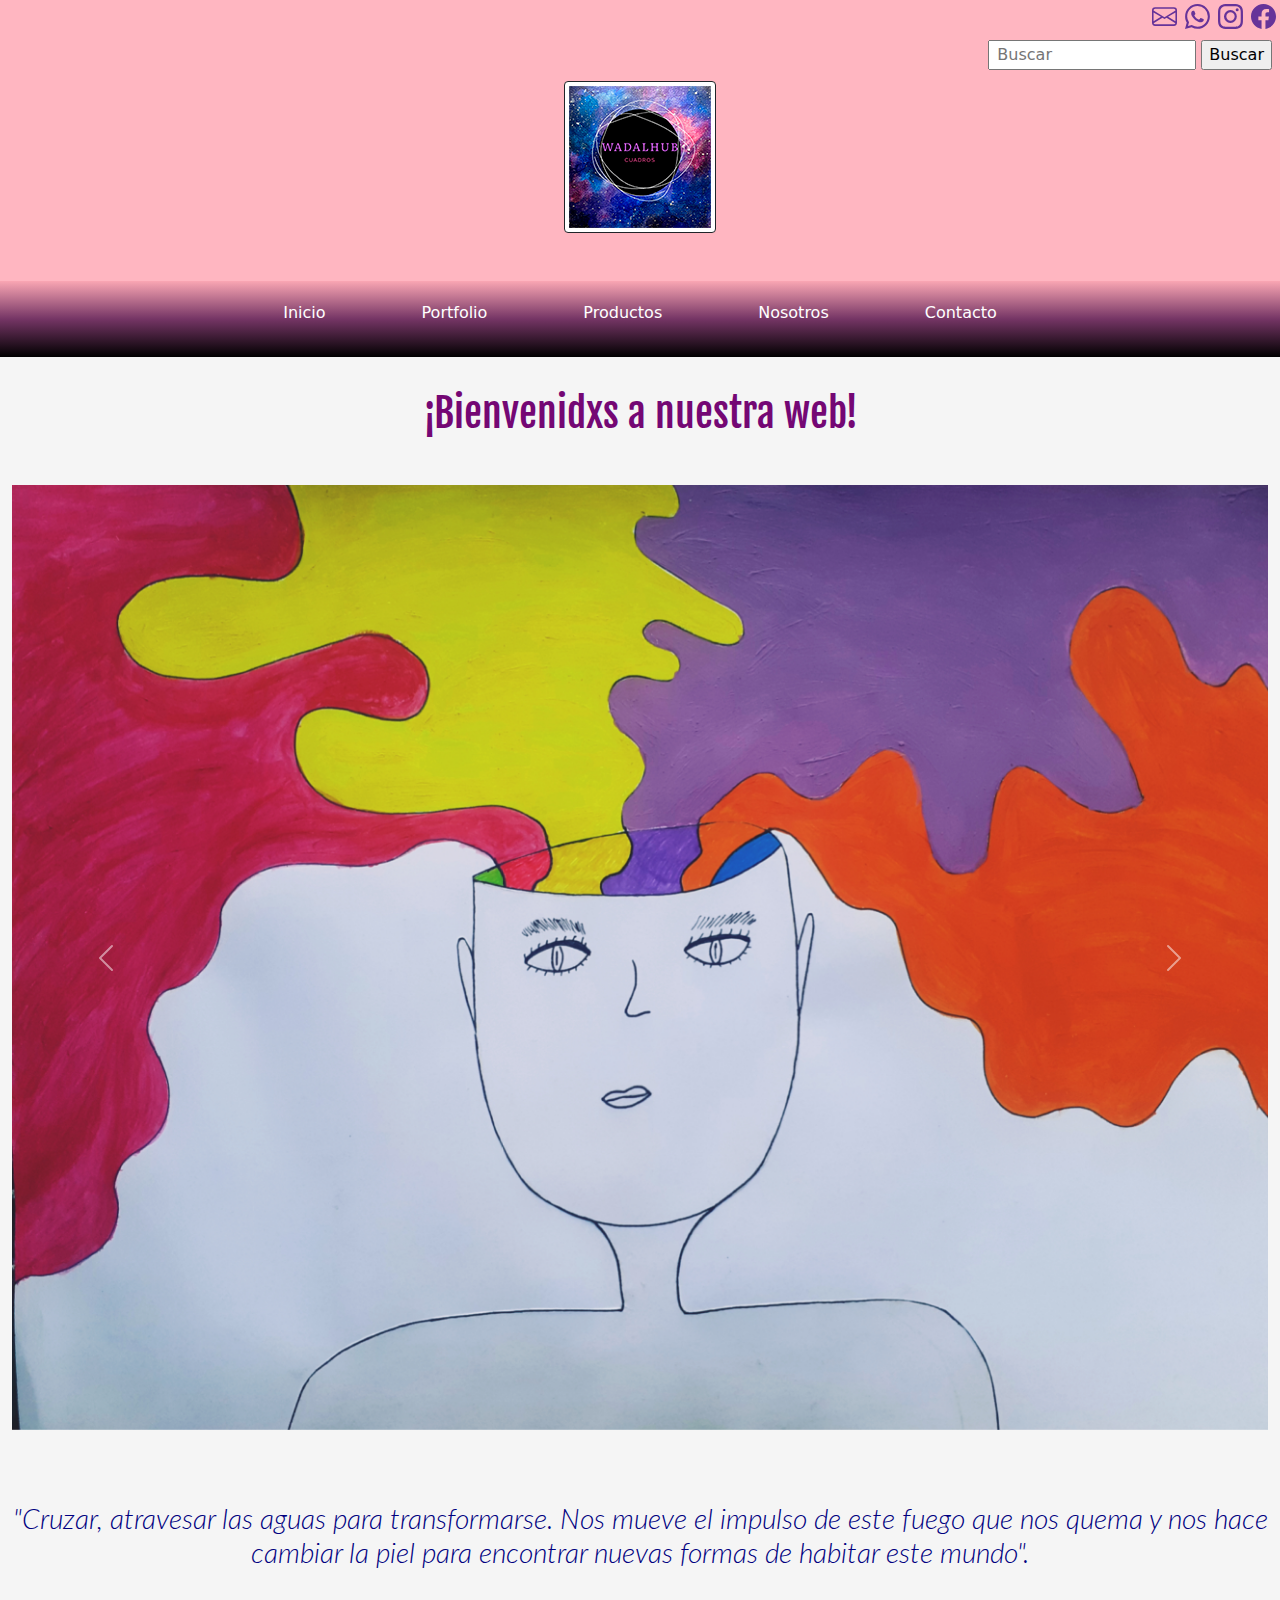
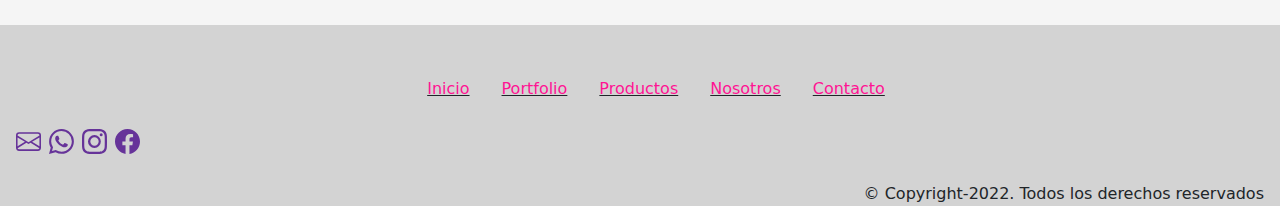
<file: index.html>
<!DOCTYPE html>
<html lang="es">
<head>
    <meta charset="UTF-8">
    <meta http-equiv="X-UA-Compatible" content="IE=edge">
    <meta name="viewport" content="width=device-width, initial-scale=1.0">
    <!-- SEO -->
    <!-- Keywords -->
    <meta name="Keywords" content="Mundo creativo, imágenes, arte argentino"/>
    <title>Wadalhub</title>
    <!-- Description -->
    <meta name="description" content="Arte hecho para inspirar el lado creativo que todos tenemos dentro."/>
    <!-- Bootstrap local -->
    <link rel="stylesheet" href="assets/css/bootstrap.css">
    <!-- Estilos propios -->
    <link rel="stylesheet" href="assets/css/estilos-propios.css">
    <!-- Animate CSS -->
    <link rel="stylesheet"href="https://cdnjs.cloudflare.com/ajax/libs/animate.css/4.1.1/animate.min.css"/>
    <!-- Favicon -->
    <link rel="shortcut icon" href="assets/img/favicon.ico">
            <!-- Google fonts -->
            <link rel="preconnect" href="https://fonts.googleapis.com">
            <link rel="preconnect" href="https://fonts.gstatic.com" crossorigin>
            <link href="https://fonts.googleapis.com/css2?family=Fjalla+One&display=swap" rel="stylesheet">
            <link rel="preconnect" href="https://fonts.googleapis.com">
            <link rel="preconnect" href="https://fonts.gstatic.com" crossorigin>
            <link href="https://fonts.googleapis.com/css2?family=Lato:wght@100;300;400&display=swap" rel="stylesheet">
</head>
<body>
    <header class="header">
        <!-- Redes sociales -->
        <div class="d-flex justify-content-end">
          <a href="mailto:guadalupe.suarez@hotmail.com.ar" target="_blank">
            <svg xmlns="http://www.w3.org/2000/svg" width="25" height="25" fill="currentColor" class="bi bi-envelope m-1 mail" viewBox="0 0 16 16">
              <path d="M0 4a2 2 0 0 1 2-2h12a2 2 0 0 1 2 2v8a2 2 0 0 1-2 2H2a2 2 0 0 1-2-2V4Zm2-1a1 1 0 0 0-1 1v.217l7 4.2 7-4.2V4a1 1 0 0 0-1-1H2Zm13 2.383-4.708 2.825L15 11.105V5.383Zm-.034 6.876-5.64-3.471L8 9.583l-1.326-.795-5.64 3.47A1 1 0 0 0 2 13h12a1 1 0 0 0 .966-.741ZM1 11.105l4.708-2.897L1 5.383v5.722Z"/>
            </svg>
          </a>
          <a href="https://wa.me/5491159646270" target="_blank">
            <svg xmlns="http://www.w3.org/2000/svg" width="25" height="25" fill="currentColor" class="bi bi-whatsapp m-1 whatsapp" viewBox="0 0 16 16">
              <path d="M13.601 2.326A7.854 7.854 0 0 0 7.994 0C3.627 0 .068 3.558.064 7.926c0 1.399.366 2.76 1.057 3.965L0 16l4.204-1.102a7.933 7.933 0 0 0 3.79.965h.004c4.368 0 7.926-3.558 7.93-7.93A7.898 7.898 0 0 0 13.6 2.326zM7.994 14.521a6.573 6.573 0 0 1-3.356-.92l-.24-.144-2.494.654.666-2.433-.156-.251a6.56 6.56 0 0 1-1.007-3.505c0-3.626 2.957-6.584 6.591-6.584a6.56 6.56 0 0 1 4.66 1.931 6.557 6.557 0 0 1 1.928 4.66c-.004 3.639-2.961 6.592-6.592 6.592zm3.615-4.934c-.197-.099-1.17-.578-1.353-.646-.182-.065-.315-.099-.445.099-.133.197-.513.646-.627.775-.114.133-.232.148-.43.05-.197-.1-.836-.308-1.592-.985-.59-.525-.985-1.175-1.103-1.372-.114-.198-.011-.304.088-.403.087-.088.197-.232.296-.346.1-.114.133-.198.198-.33.065-.134.034-.248-.015-.347-.05-.099-.445-1.076-.612-1.47-.16-.389-.323-.335-.445-.34-.114-.007-.247-.007-.38-.007a.729.729 0 0 0-.529.247c-.182.198-.691.677-.691 1.654 0 .977.71 1.916.81 2.049.098.133 1.394 2.132 3.383 2.992.47.205.84.326 1.129.418.475.152.904.129 1.246.08.38-.058 1.171-.48 1.338-.943.164-.464.164-.86.114-.943-.049-.084-.182-.133-.38-.232z"/>
            </svg>
          </a>
          <a href="https://www.instagram.com/wadal.hub/" target="_blank">
            <svg xmlns="http://www.w3.org/2000/svg" width="25" height="25" fill="currentColor" class="bi bi-instagram m-1 instagram" viewBox="0 0 16 16">
              <path d="M8 0C5.829 0 5.556.01 4.703.048 3.85.088 3.269.222 2.76.42a3.917 3.917 0 0 0-1.417.923A3.927 3.927 0 0 0 .42 2.76C.222 3.268.087 3.85.048 4.7.01 5.555 0 5.827 0 8.001c0 2.172.01 2.444.048 3.297.04.852.174 1.433.372 1.942.205.526.478.972.923 1.417.444.445.89.719 1.416.923.51.198 1.09.333 1.942.372C5.555 15.99 5.827 16 8 16s2.444-.01 3.298-.048c.851-.04 1.434-.174 1.943-.372a3.916 3.916 0 0 0 1.416-.923c.445-.445.718-.891.923-1.417.197-.509.332-1.09.372-1.942C15.99 10.445 16 10.173 16 8s-.01-2.445-.048-3.299c-.04-.851-.175-1.433-.372-1.941a3.926 3.926 0 0 0-.923-1.417A3.911 3.911 0 0 0 13.24.42c-.51-.198-1.092-.333-1.943-.372C10.443.01 10.172 0 7.998 0h.003zm-.717 1.442h.718c2.136 0 2.389.007 3.232.046.78.035 1.204.166 1.486.275.373.145.64.319.92.599.28.28.453.546.598.92.11.281.24.705.275 1.485.039.843.047 1.096.047 3.231s-.008 2.389-.047 3.232c-.035.78-.166 1.203-.275 1.485a2.47 2.47 0 0 1-.599.919c-.28.28-.546.453-.92.598-.28.11-.704.24-1.485.276-.843.038-1.096.047-3.232.047s-2.39-.009-3.233-.047c-.78-.036-1.203-.166-1.485-.276a2.478 2.478 0 0 1-.92-.598 2.48 2.48 0 0 1-.6-.92c-.109-.281-.24-.705-.275-1.485-.038-.843-.046-1.096-.046-3.233 0-2.136.008-2.388.046-3.231.036-.78.166-1.204.276-1.486.145-.373.319-.64.599-.92.28-.28.546-.453.92-.598.282-.11.705-.24 1.485-.276.738-.034 1.024-.044 2.515-.045v.002zm4.988 1.328a.96.96 0 1 0 0 1.92.96.96 0 0 0 0-1.92zm-4.27 1.122a4.109 4.109 0 1 0 0 8.217 4.109 4.109 0 0 0 0-8.217zm0 1.441a2.667 2.667 0 1 1 0 5.334 2.667 2.667 0 0 1 0-5.334z"/>
            </svg>
          </a>
          <a href="https://www.facebook.com/Wadalhub-106199324592716" target="_blank">
            <svg xmlns="http://www.w3.org/2000/svg" width="25" height="25" fill="currentColor" class="bi bi-facebook m-1 facebook" viewBox="0 0 16 16">
              <path d="M16 8.049c0-4.446-3.582-8.05-8-8.05C3.58 0-.002 3.603-.002 8.05c0 4.017 2.926 7.347 6.75 7.951v-5.625h-2.03V8.05H6.75V6.275c0-2.017 1.195-3.131 3.022-3.131.876 0 1.791.157 1.791.157v1.98h-1.009c-.993 0-1.303.621-1.303 1.258v1.51h2.218l-.354 2.326H9.25V16c3.824-.604 6.75-3.934 6.75-7.951z"/>
            </svg>
          </a>
        </div>
        <!-- Barra de búsqueda -->
    <form action="" class="position-absolute top-0 end-0 mt-4 me-2 pt-3 d-none d-sm-block">
        <input type="Search" placeholder=" Buscar" >
        <input type="Submit" value="Buscar">
    </form>
    <!-- Logo -->
    <div>
        <a href="index.html">
            <img src="assets/img/logo.png" class="img-thumbnail rounded mx-auto d-block mb-5 mt-5 border border-dark" alt="Logo de Wadalhub">
        </a>
    </div>
    <!-- Menú -->
    <nav class="navbar navbar-expand-lg navbar-dark bg-dark gradLineal">
        <div class="container-fluid pb-3 pt-1">
          <button class="navbar-toggler" type="button" data-bs-toggle="collapse" data-bs-target="#navbarNavAltMarkup" aria-controls="navbarNavAltMarkup" aria-expanded="false" aria-label="Toggle navigation">
            <span class="navbar-toggler-icon"></span>
          </button>
          <div class="collapse navbar-collapse" id="navbarNavAltMarkup">
            <div class="navbar-nav mx-auto">
              <a href="index.html"class="nav-link active ps-5 pe-5 itemMenu" aria-current="page" >Inicio</a>
              <a href="assets/pages/portfolio.html" class="nav-link active ps-5 pe-5 itemMenu" aria-current="page">Portfolio</a>
              <a href="assets/pages/productos.html"class="nav-link active ps-5 pe-5 itemMenu" aria-current="page" >Productos</a>
              <a href="assets/pages/nosotros.html"class="nav-link active ps-5 pe-5 itemMenu" aria-current="page" >Nosotros</a>
              <a href="assets/pages/contacto.html"class="nav-link active ps-5 pe-5 itemMenu" aria-current="page" >Contacto</a>
            </div>
          </div>
        </div>
      </nav>  
</header>
<main class="main container-fluid pt-4 pb-5">
    <h1 class="text-center bienvenida mt-2 animate__animated animate__flash" >¡Bienvenidxs a nuestra web!</h1>
    <section>
        <article>
            <!-- Carrusel -->
            <div id="carouselExampleControls" class="carousel slide" data-bs-ride="carousel">
                <div class="carousel-inner mt-5">
                  <div class="carousel-item active">
                    <img src="assets/img/cabeza-colores.jpg" class="d-block w-100 portada img-fluid" alt="...">
                  </div>
                  <div class="carousel-item">
                    <img src="assets/img/espirales.jpg" class="d-block w-100 portada img-fluid" alt="...">
                  </div>
                  <div class="carousel-item">
                    <img src="assets/img/monsters.jpg" class="d-block w-100 portada img-fluid" alt="...">
                  </div>
                </div>
                <button class="carousel-control-prev" type="button" data-bs-target="#carouselExampleControls" data-bs-slide="prev">
                  <span class="carousel-control-prev-icon" aria-hidden="true"></span>
                  <span class="visually-hidden">Previous</span>
                </button>
                <button class="carousel-control-next" type="button" data-bs-target="#carouselExampleControls" data-bs-slide="next">
                  <span class="carousel-control-next-icon" aria-hidden="true"></span>
                  <span class="visually-hidden">Next</span>
                </button>
              </div>
            <h2 class="h3 pt-5 mt-4 text-center textoInicial fst-italic">"Cruzar, atravesar las aguas para transformarse. Nos mueve el impulso 
                de este fuego que nos quema y nos hace cambiar la piel para encontrar
                nuevas formas de habitar este mundo".</h2>
        </article>
    </section>
</main>
<footer class="footer container-fluid pb-0 pt-5 mb-0">
    <!-- Menú footer -->
    <ul class="text-decoration-underline d-flex">
        <li><a href="index.html"class="nav-link px-2-text-muted pt-1 menuFooter colorMenu"> Inicio</a></li>
        <li><a href="assets/pages/portfolio.html"class="nav-link px-2-text-muted pt-1 menuFooter colorMenu"> Portfolio</a></li>
        <li><a href="assets/pages/productos.html"class="nav-link px-2-text-muted pt-1 menuFooter colorMenu">Productos</a></li>
        <li><a href="assets/pages/nosotros.html"class="nav-link px-2-text-muted pt-1 menuFooter colorMenu"> Nosotros</a></li>
        <li><a href="assets/pages/contacto.html"class="nav-link px-2-text-muted pt-1 menuFooter colorMenu"> Contacto</a></li>
    </ul>
    <!-- Redes sociales footer -->
    <div class="d-flex">
      <a href="mailto:guadalupe.suarez@hotmail.com.ar"  target="_blank">
        <svg xmlns="http://www.w3.org/2000/svg" width="25" height="25" fill="currentColor" class="bi bi-envelope m-1 mail" viewBox="0 0 16 16">
          <path d="M0 4a2 2 0 0 1 2-2h12a2 2 0 0 1 2 2v8a2 2 0 0 1-2 2H2a2 2 0 0 1-2-2V4Zm2-1a1 1 0 0 0-1 1v.217l7 4.2 7-4.2V4a1 1 0 0 0-1-1H2Zm13 2.383-4.708 2.825L15 11.105V5.383Zm-.034 6.876-5.64-3.471L8 9.583l-1.326-.795-5.64 3.47A1 1 0 0 0 2 13h12a1 1 0 0 0 .966-.741ZM1 11.105l4.708-2.897L1 5.383v5.722Z"/>
        </svg>
      </a>
      <a href="https://wa.me/5491159646270" target="_blank">
        <svg xmlns="http://www.w3.org/2000/svg" width="25" height="25" fill="currentColor" class="bi bi-whatsapp m-1 whatsapp" viewBox="0 0 16 16">
          <path d="M13.601 2.326A7.854 7.854 0 0 0 7.994 0C3.627 0 .068 3.558.064 7.926c0 1.399.366 2.76 1.057 3.965L0 16l4.204-1.102a7.933 7.933 0 0 0 3.79.965h.004c4.368 0 7.926-3.558 7.93-7.93A7.898 7.898 0 0 0 13.6 2.326zM7.994 14.521a6.573 6.573 0 0 1-3.356-.92l-.24-.144-2.494.654.666-2.433-.156-.251a6.56 6.56 0 0 1-1.007-3.505c0-3.626 2.957-6.584 6.591-6.584a6.56 6.56 0 0 1 4.66 1.931 6.557 6.557 0 0 1 1.928 4.66c-.004 3.639-2.961 6.592-6.592 6.592zm3.615-4.934c-.197-.099-1.17-.578-1.353-.646-.182-.065-.315-.099-.445.099-.133.197-.513.646-.627.775-.114.133-.232.148-.43.05-.197-.1-.836-.308-1.592-.985-.59-.525-.985-1.175-1.103-1.372-.114-.198-.011-.304.088-.403.087-.088.197-.232.296-.346.1-.114.133-.198.198-.33.065-.134.034-.248-.015-.347-.05-.099-.445-1.076-.612-1.47-.16-.389-.323-.335-.445-.34-.114-.007-.247-.007-.38-.007a.729.729 0 0 0-.529.247c-.182.198-.691.677-.691 1.654 0 .977.71 1.916.81 2.049.098.133 1.394 2.132 3.383 2.992.47.205.84.326 1.129.418.475.152.904.129 1.246.08.38-.058 1.171-.48 1.338-.943.164-.464.164-.86.114-.943-.049-.084-.182-.133-.38-.232z"/>
        </svg>
      </a>
      <a href="https://www.instagram.com/wadal.hub/" target="_blank">
        <svg xmlns="http://www.w3.org/2000/svg" width="25" height="25" fill="currentColor" class="bi bi-instagram m-1 instagram" viewBox="0 0 16 16">
          <path d="M8 0C5.829 0 5.556.01 4.703.048 3.85.088 3.269.222 2.76.42a3.917 3.917 0 0 0-1.417.923A3.927 3.927 0 0 0 .42 2.76C.222 3.268.087 3.85.048 4.7.01 5.555 0 5.827 0 8.001c0 2.172.01 2.444.048 3.297.04.852.174 1.433.372 1.942.205.526.478.972.923 1.417.444.445.89.719 1.416.923.51.198 1.09.333 1.942.372C5.555 15.99 5.827 16 8 16s2.444-.01 3.298-.048c.851-.04 1.434-.174 1.943-.372a3.916 3.916 0 0 0 1.416-.923c.445-.445.718-.891.923-1.417.197-.509.332-1.09.372-1.942C15.99 10.445 16 10.173 16 8s-.01-2.445-.048-3.299c-.04-.851-.175-1.433-.372-1.941a3.926 3.926 0 0 0-.923-1.417A3.911 3.911 0 0 0 13.24.42c-.51-.198-1.092-.333-1.943-.372C10.443.01 10.172 0 7.998 0h.003zm-.717 1.442h.718c2.136 0 2.389.007 3.232.046.78.035 1.204.166 1.486.275.373.145.64.319.92.599.28.28.453.546.598.92.11.281.24.705.275 1.485.039.843.047 1.096.047 3.231s-.008 2.389-.047 3.232c-.035.78-.166 1.203-.275 1.485a2.47 2.47 0 0 1-.599.919c-.28.28-.546.453-.92.598-.28.11-.704.24-1.485.276-.843.038-1.096.047-3.232.047s-2.39-.009-3.233-.047c-.78-.036-1.203-.166-1.485-.276a2.478 2.478 0 0 1-.92-.598 2.48 2.48 0 0 1-.6-.92c-.109-.281-.24-.705-.275-1.485-.038-.843-.046-1.096-.046-3.233 0-2.136.008-2.388.046-3.231.036-.78.166-1.204.276-1.486.145-.373.319-.64.599-.92.28-.28.546-.453.92-.598.282-.11.705-.24 1.485-.276.738-.034 1.024-.044 2.515-.045v.002zm4.988 1.328a.96.96 0 1 0 0 1.92.96.96 0 0 0 0-1.92zm-4.27 1.122a4.109 4.109 0 1 0 0 8.217 4.109 4.109 0 0 0 0-8.217zm0 1.441a2.667 2.667 0 1 1 0 5.334 2.667 2.667 0 0 1 0-5.334z"/>
        </svg>
      </a>
      <a href="https://www.facebook.com/Wadalhub-106199324592716" target="_blank">
        <svg xmlns="http://www.w3.org/2000/svg" width="25" height="25" fill="currentColor" class="bi bi-facebook m-1 facebook" viewBox="0 0 16 16">
          <path d="M16 8.049c0-4.446-3.582-8.05-8-8.05C3.58 0-.002 3.603-.002 8.05c0 4.017 2.926 7.347 6.75 7.951v-5.625h-2.03V8.05H6.75V6.275c0-2.017 1.195-3.131 3.022-3.131.876 0 1.791.157 1.791.157v1.98h-1.009c-.993 0-1.303.621-1.303 1.258v1.51h2.218l-.354 2.326H9.25V16c3.824-.604 6.75-3.934 6.75-7.951z"/>
        </svg>
      </a>
    </div>
    <div class="text-end mt-4 me-1 ">
        &copy; Copyright-2022. Todos los derechos reservados
    </div>
</footer>
<!-- Javascript de bootstrap -->
<script src="assets/js/bootstrap.js"></script>
</body>
</html>
</file>
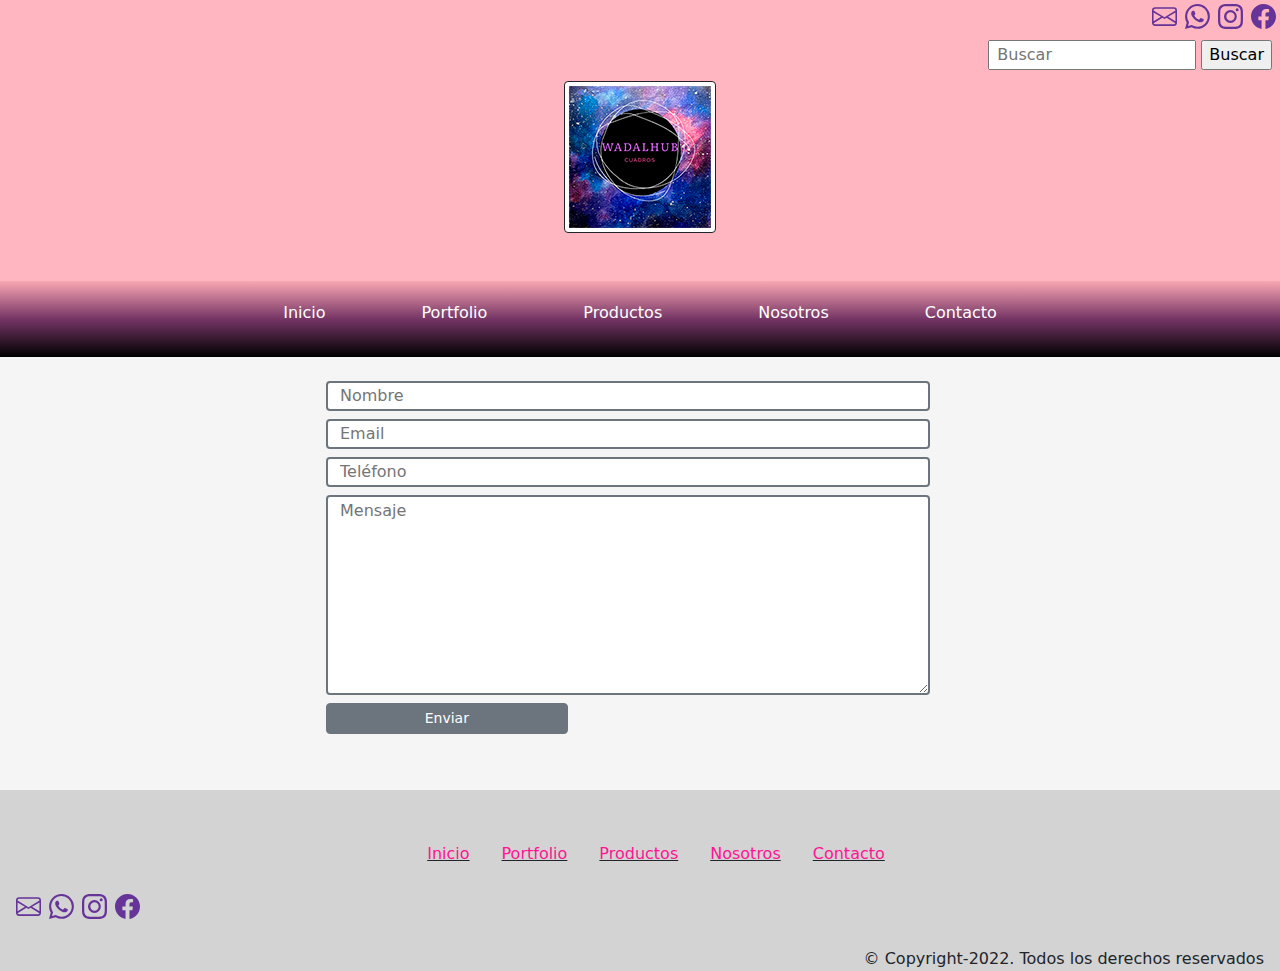
<file: assets/pages/contacto.html>
<!DOCTYPE html>
<html lang="es">
<head>
    <meta charset="UTF-8">
    <meta http-equiv="X-UA-Compatible" content="IE=edge">
    <meta name="viewport" content="width=device-width, initial-scale=1.0">
    <!-- SEO -->
    <!-- Keywords -->
    <meta name="Keywords" content="Información, comunicación, registro"/>
    <title>Contacto - Wadalhub</title>
    <!-- Description -->
    <meta name="description" content="Estamos disponibles ante cualquier consulta acerca de la adquisición de nuestros productos o cualquier otra inquietud que pueda surgir "/>
    <!-- Bootstrap local -->
    <link rel="stylesheet" href="../css/bootstrap.css">
        <!-- Estilos propios -->
        <link rel="stylesheet" href="../css/estilos-propios.css">
    <!-- Favicon -->
    <link rel="shortcut icon" href="../img/favicon.ico">
</head>
<body>
    <header class="header">
        <!-- Redes sociales-->
        <div class="d-flex justify-content-end">
          <a href="mailto:guadalupe.suarez@hotmail.com.ar" target="_blank">
            <svg xmlns="http://www.w3.org/2000/svg" width="25" height="25" fill="currentColor" class="bi bi-envelope m-1 mail" viewBox="0 0 16 16">
              <path d="M0 4a2 2 0 0 1 2-2h12a2 2 0 0 1 2 2v8a2 2 0 0 1-2 2H2a2 2 0 0 1-2-2V4Zm2-1a1 1 0 0 0-1 1v.217l7 4.2 7-4.2V4a1 1 0 0 0-1-1H2Zm13 2.383-4.708 2.825L15 11.105V5.383Zm-.034 6.876-5.64-3.471L8 9.583l-1.326-.795-5.64 3.47A1 1 0 0 0 2 13h12a1 1 0 0 0 .966-.741ZM1 11.105l4.708-2.897L1 5.383v5.722Z"/>
            </svg>
          </a>
          <a href="https://wa.me/5491159646270" target="_blank">
            <svg xmlns="http://www.w3.org/2000/svg" width="25" height="25" fill="currentColor" class="bi bi-whatsapp m-1 whatsapp" viewBox="0 0 16 16">
              <path d="M13.601 2.326A7.854 7.854 0 0 0 7.994 0C3.627 0 .068 3.558.064 7.926c0 1.399.366 2.76 1.057 3.965L0 16l4.204-1.102a7.933 7.933 0 0 0 3.79.965h.004c4.368 0 7.926-3.558 7.93-7.93A7.898 7.898 0 0 0 13.6 2.326zM7.994 14.521a6.573 6.573 0 0 1-3.356-.92l-.24-.144-2.494.654.666-2.433-.156-.251a6.56 6.56 0 0 1-1.007-3.505c0-3.626 2.957-6.584 6.591-6.584a6.56 6.56 0 0 1 4.66 1.931 6.557 6.557 0 0 1 1.928 4.66c-.004 3.639-2.961 6.592-6.592 6.592zm3.615-4.934c-.197-.099-1.17-.578-1.353-.646-.182-.065-.315-.099-.445.099-.133.197-.513.646-.627.775-.114.133-.232.148-.43.05-.197-.1-.836-.308-1.592-.985-.59-.525-.985-1.175-1.103-1.372-.114-.198-.011-.304.088-.403.087-.088.197-.232.296-.346.1-.114.133-.198.198-.33.065-.134.034-.248-.015-.347-.05-.099-.445-1.076-.612-1.47-.16-.389-.323-.335-.445-.34-.114-.007-.247-.007-.38-.007a.729.729 0 0 0-.529.247c-.182.198-.691.677-.691 1.654 0 .977.71 1.916.81 2.049.098.133 1.394 2.132 3.383 2.992.47.205.84.326 1.129.418.475.152.904.129 1.246.08.38-.058 1.171-.48 1.338-.943.164-.464.164-.86.114-.943-.049-.084-.182-.133-.38-.232z"/>
            </svg>
          </a>
          <a href="https://www.instagram.com/wadal.hub/" target="_blank">
            <svg xmlns="http://www.w3.org/2000/svg" width="25" height="25" fill="currentColor" class="bi bi-instagram m-1 instagram" viewBox="0 0 16 16">
              <path d="M8 0C5.829 0 5.556.01 4.703.048 3.85.088 3.269.222 2.76.42a3.917 3.917 0 0 0-1.417.923A3.927 3.927 0 0 0 .42 2.76C.222 3.268.087 3.85.048 4.7.01 5.555 0 5.827 0 8.001c0 2.172.01 2.444.048 3.297.04.852.174 1.433.372 1.942.205.526.478.972.923 1.417.444.445.89.719 1.416.923.51.198 1.09.333 1.942.372C5.555 15.99 5.827 16 8 16s2.444-.01 3.298-.048c.851-.04 1.434-.174 1.943-.372a3.916 3.916 0 0 0 1.416-.923c.445-.445.718-.891.923-1.417.197-.509.332-1.09.372-1.942C15.99 10.445 16 10.173 16 8s-.01-2.445-.048-3.299c-.04-.851-.175-1.433-.372-1.941a3.926 3.926 0 0 0-.923-1.417A3.911 3.911 0 0 0 13.24.42c-.51-.198-1.092-.333-1.943-.372C10.443.01 10.172 0 7.998 0h.003zm-.717 1.442h.718c2.136 0 2.389.007 3.232.046.78.035 1.204.166 1.486.275.373.145.64.319.92.599.28.28.453.546.598.92.11.281.24.705.275 1.485.039.843.047 1.096.047 3.231s-.008 2.389-.047 3.232c-.035.78-.166 1.203-.275 1.485a2.47 2.47 0 0 1-.599.919c-.28.28-.546.453-.92.598-.28.11-.704.24-1.485.276-.843.038-1.096.047-3.232.047s-2.39-.009-3.233-.047c-.78-.036-1.203-.166-1.485-.276a2.478 2.478 0 0 1-.92-.598 2.48 2.48 0 0 1-.6-.92c-.109-.281-.24-.705-.275-1.485-.038-.843-.046-1.096-.046-3.233 0-2.136.008-2.388.046-3.231.036-.78.166-1.204.276-1.486.145-.373.319-.64.599-.92.28-.28.546-.453.92-.598.282-.11.705-.24 1.485-.276.738-.034 1.024-.044 2.515-.045v.002zm4.988 1.328a.96.96 0 1 0 0 1.92.96.96 0 0 0 0-1.92zm-4.27 1.122a4.109 4.109 0 1 0 0 8.217 4.109 4.109 0 0 0 0-8.217zm0 1.441a2.667 2.667 0 1 1 0 5.334 2.667 2.667 0 0 1 0-5.334z"/>
            </svg>
          </a>
          <a href="https://www.facebook.com/Wadalhub-106199324592716" target="_blank">
            <svg xmlns="http://www.w3.org/2000/svg" width="25" height="25" fill="currentColor" class="bi bi-facebook m-1 facebook" viewBox="0 0 16 16">
              <path d="M16 8.049c0-4.446-3.582-8.05-8-8.05C3.58 0-.002 3.603-.002 8.05c0 4.017 2.926 7.347 6.75 7.951v-5.625h-2.03V8.05H6.75V6.275c0-2.017 1.195-3.131 3.022-3.131.876 0 1.791.157 1.791.157v1.98h-1.009c-.993 0-1.303.621-1.303 1.258v1.51h2.218l-.354 2.326H9.25V16c3.824-.604 6.75-3.934 6.75-7.951z"/>
            </svg>
          </a>
        </div>
        <!-- Barra de búsqueda -->
        <form action="" class="position-absolute top-0 end-0 mt-4 me-2 pt-3 d-none d-sm-block">
            <input type="Search" placeholder=" Buscar">
            <input type="Submit" value="Buscar">
        </form>
        <!-- Logo -->
        <div>
            <a href="../../index.html">
                <img src="../img/logo.png" class="img-thumbnail rounded mx-auto d-block mb-5 mt-5 border border-dark" alt="Logo de Wadalhub">
            </a>
        </div>
        <!-- Menú -->
        <nav class="navbar navbar-expand-lg navbar-dark bg-dark gradLineal">
            <div class="container-fluid pb-3 pt-1">
              <button class="navbar-toggler" type="button" data-bs-toggle="collapse" data-bs-target="#navbarNavAltMarkup" aria-controls="navbarNavAltMarkup" aria-expanded="false" aria-label="Toggle navigation">
                <span class="navbar-toggler-icon"></span>
              </button>
              <div class="collapse navbar-collapse" id="navbarNavAltMarkup">
                <div class="navbar-nav mx-auto">
                  <a href="../../index.html"class="nav-link active ps-5 pe-5 itemMenu" aria-current="page" >Inicio</a>
                  <a href="portfolio.html"class="nav-link active ps-5 pe-5 itemMenu" aria-current="page" >Portfolio</a>
                  <a href="productos.html"class="nav-link active ps-5 pe-5 itemMenu" aria-current="page" >Productos</a>
                  <a href="nosotros.html"class="nav-link active ps-5 pe-5 itemMenu" aria-current="page" >Nosotros</a>
                  <a href="contacto.html" class="nav-link active ps-5 pe-5 itemMenu" aria-current="page">Contacto</a>
                </div>
              </div>
            </div>
          </nav>  
    </header>
    <main class="main container-fluid pt-4 pb-5">
        <!-- Formulario de contacto -->
        <form action="" class="row container-fluid d-flex">
          <input type="text" placeholder="Nombre" class="form-label col-md-6 offset-md-3 border border-secondary border border-2 rounded"> <br>
          <input type="email" placeholder="Email" class="form-label col-md-6 offset-md-3 border border-secondary border border-2 rounded "> <br>
          <input type="text" placeholder="Teléfono" class="form-label col-md-6 offset-md-3 border border-secondary border border-2 rounded" > <br>
          <textarea name="mensaje" placeholder="Mensaje" cols="30" rows="8" class="form-label col-md-6 offset-md-3 border border-secondary border border-2 rounded"></textarea> <br>
          <!-- Botón -->
          <input type="submit" value="Enviar" class="form-label col-md-6 offset-md-3 btn btn-secondary btn-sm rounded boton ">
      </form>
    </main>
    <footer class="footer container-fluid pb-0 pt-5 mb-0 ">
        <!-- Menú footer -->
        <ul class="text-decoration-underline d-flex">
            <li><a class="nav-link px-2-text-muted pt-1 menuFooter colorMenu" href="../../index.html">Inicio</a></li>
            <li><a class="nav-link px-2-text-muted pt-1 menuFooter colorMenu" href="portfolio.html">Portfolio</a></li>
            <li><a class="nav-link px-2-text-muted pt-1 menuFooter colorMenu" href="productos.html">Productos</a></li>
            <li><a class="nav-link px-2-text-muted pt-1 menuFooter colorMenu" href="nosotros.html">Nosotros</a></li>
            <li><a class="nav-link px-2-text-muted pt-1 menuFooter colorMenu" href="contacto.html">Contacto</a></li>
        </ul>
        <!-- Redes sociales footer -->
        <div class="redesFooter d-flex">
          <a href="mailto:guadalupe.suarez@hotmail.com.ar" target="_blank">
            <svg xmlns="http://www.w3.org/2000/svg" width="25" height="25" fill="currentColor" class="bi bi-envelope m-1 mail" viewBox="0 0 16 16">
              <path d="M0 4a2 2 0 0 1 2-2h12a2 2 0 0 1 2 2v8a2 2 0 0 1-2 2H2a2 2 0 0 1-2-2V4Zm2-1a1 1 0 0 0-1 1v.217l7 4.2 7-4.2V4a1 1 0 0 0-1-1H2Zm13 2.383-4.708 2.825L15 11.105V5.383Zm-.034 6.876-5.64-3.471L8 9.583l-1.326-.795-5.64 3.47A1 1 0 0 0 2 13h12a1 1 0 0 0 .966-.741ZM1 11.105l4.708-2.897L1 5.383v5.722Z"/>
            </svg>
          </a>
          <a href="https://wa.me/5491159646270" target="_blank">
            <svg xmlns="http://www.w3.org/2000/svg" width="25" height="25" fill="currentColor" class="bi bi-whatsapp m-1 whatsapp" viewBox="0 0 16 16">
              <path d="M13.601 2.326A7.854 7.854 0 0 0 7.994 0C3.627 0 .068 3.558.064 7.926c0 1.399.366 2.76 1.057 3.965L0 16l4.204-1.102a7.933 7.933 0 0 0 3.79.965h.004c4.368 0 7.926-3.558 7.93-7.93A7.898 7.898 0 0 0 13.6 2.326zM7.994 14.521a6.573 6.573 0 0 1-3.356-.92l-.24-.144-2.494.654.666-2.433-.156-.251a6.56 6.56 0 0 1-1.007-3.505c0-3.626 2.957-6.584 6.591-6.584a6.56 6.56 0 0 1 4.66 1.931 6.557 6.557 0 0 1 1.928 4.66c-.004 3.639-2.961 6.592-6.592 6.592zm3.615-4.934c-.197-.099-1.17-.578-1.353-.646-.182-.065-.315-.099-.445.099-.133.197-.513.646-.627.775-.114.133-.232.148-.43.05-.197-.1-.836-.308-1.592-.985-.59-.525-.985-1.175-1.103-1.372-.114-.198-.011-.304.088-.403.087-.088.197-.232.296-.346.1-.114.133-.198.198-.33.065-.134.034-.248-.015-.347-.05-.099-.445-1.076-.612-1.47-.16-.389-.323-.335-.445-.34-.114-.007-.247-.007-.38-.007a.729.729 0 0 0-.529.247c-.182.198-.691.677-.691 1.654 0 .977.71 1.916.81 2.049.098.133 1.394 2.132 3.383 2.992.47.205.84.326 1.129.418.475.152.904.129 1.246.08.38-.058 1.171-.48 1.338-.943.164-.464.164-.86.114-.943-.049-.084-.182-.133-.38-.232z"/>
            </svg>
          </a>
          <a href="https://www.instagram.com/wadal.hub/" target="_blank">
            <svg xmlns="http://www.w3.org/2000/svg" width="25" height="25" fill="currentColor" class="bi bi-instagram m-1 instagram" viewBox="0 0 16 16">
              <path d="M8 0C5.829 0 5.556.01 4.703.048 3.85.088 3.269.222 2.76.42a3.917 3.917 0 0 0-1.417.923A3.927 3.927 0 0 0 .42 2.76C.222 3.268.087 3.85.048 4.7.01 5.555 0 5.827 0 8.001c0 2.172.01 2.444.048 3.297.04.852.174 1.433.372 1.942.205.526.478.972.923 1.417.444.445.89.719 1.416.923.51.198 1.09.333 1.942.372C5.555 15.99 5.827 16 8 16s2.444-.01 3.298-.048c.851-.04 1.434-.174 1.943-.372a3.916 3.916 0 0 0 1.416-.923c.445-.445.718-.891.923-1.417.197-.509.332-1.09.372-1.942C15.99 10.445 16 10.173 16 8s-.01-2.445-.048-3.299c-.04-.851-.175-1.433-.372-1.941a3.926 3.926 0 0 0-.923-1.417A3.911 3.911 0 0 0 13.24.42c-.51-.198-1.092-.333-1.943-.372C10.443.01 10.172 0 7.998 0h.003zm-.717 1.442h.718c2.136 0 2.389.007 3.232.046.78.035 1.204.166 1.486.275.373.145.64.319.92.599.28.28.453.546.598.92.11.281.24.705.275 1.485.039.843.047 1.096.047 3.231s-.008 2.389-.047 3.232c-.035.78-.166 1.203-.275 1.485a2.47 2.47 0 0 1-.599.919c-.28.28-.546.453-.92.598-.28.11-.704.24-1.485.276-.843.038-1.096.047-3.232.047s-2.39-.009-3.233-.047c-.78-.036-1.203-.166-1.485-.276a2.478 2.478 0 0 1-.92-.598 2.48 2.48 0 0 1-.6-.92c-.109-.281-.24-.705-.275-1.485-.038-.843-.046-1.096-.046-3.233 0-2.136.008-2.388.046-3.231.036-.78.166-1.204.276-1.486.145-.373.319-.64.599-.92.28-.28.546-.453.92-.598.282-.11.705-.24 1.485-.276.738-.034 1.024-.044 2.515-.045v.002zm4.988 1.328a.96.96 0 1 0 0 1.92.96.96 0 0 0 0-1.92zm-4.27 1.122a4.109 4.109 0 1 0 0 8.217 4.109 4.109 0 0 0 0-8.217zm0 1.441a2.667 2.667 0 1 1 0 5.334 2.667 2.667 0 0 1 0-5.334z"/>
            </svg>
          </a>
          <a href="https://www.facebook.com/Wadalhub-106199324592716" target="_blank">
            <svg xmlns="http://www.w3.org/2000/svg" width="25" height="25" fill="currentColor" class="bi bi-facebook m-1 facebook" viewBox="0 0 16 16">
              <path d="M16 8.049c0-4.446-3.582-8.05-8-8.05C3.58 0-.002 3.603-.002 8.05c0 4.017 2.926 7.347 6.75 7.951v-5.625h-2.03V8.05H6.75V6.275c0-2.017 1.195-3.131 3.022-3.131.876 0 1.791.157 1.791.157v1.98h-1.009c-.993 0-1.303.621-1.303 1.258v1.51h2.218l-.354 2.326H9.25V16c3.824-.604 6.75-3.934 6.75-7.951z"/>
            </svg>
          </a>
        </div>
        <div class="text-end mt-4 me-1">
            &copy; Copyright-2022. Todos los derechos reservados
        </div>
    </footer>
    <!-- Javascript de bootstrap -->
    <script src="../js/bootstrap.js"></script>
</body>
</html>
</file>
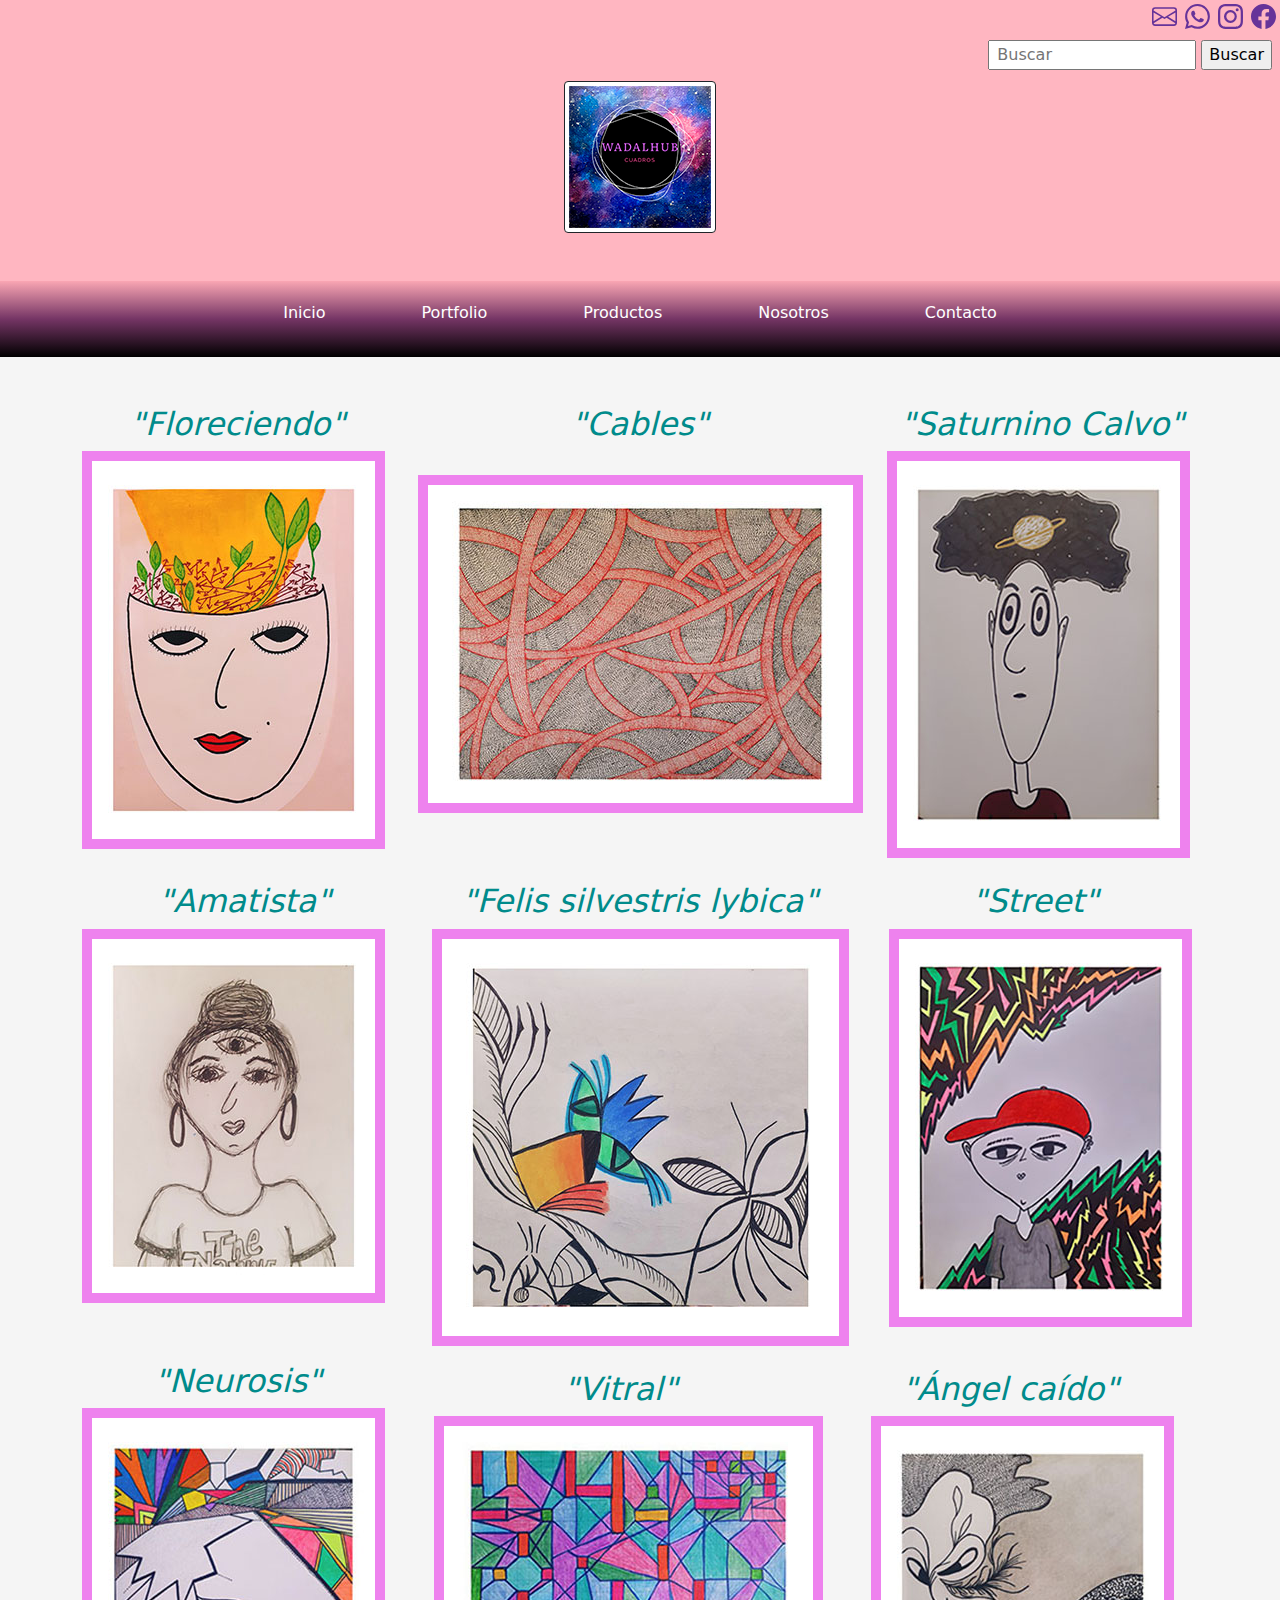
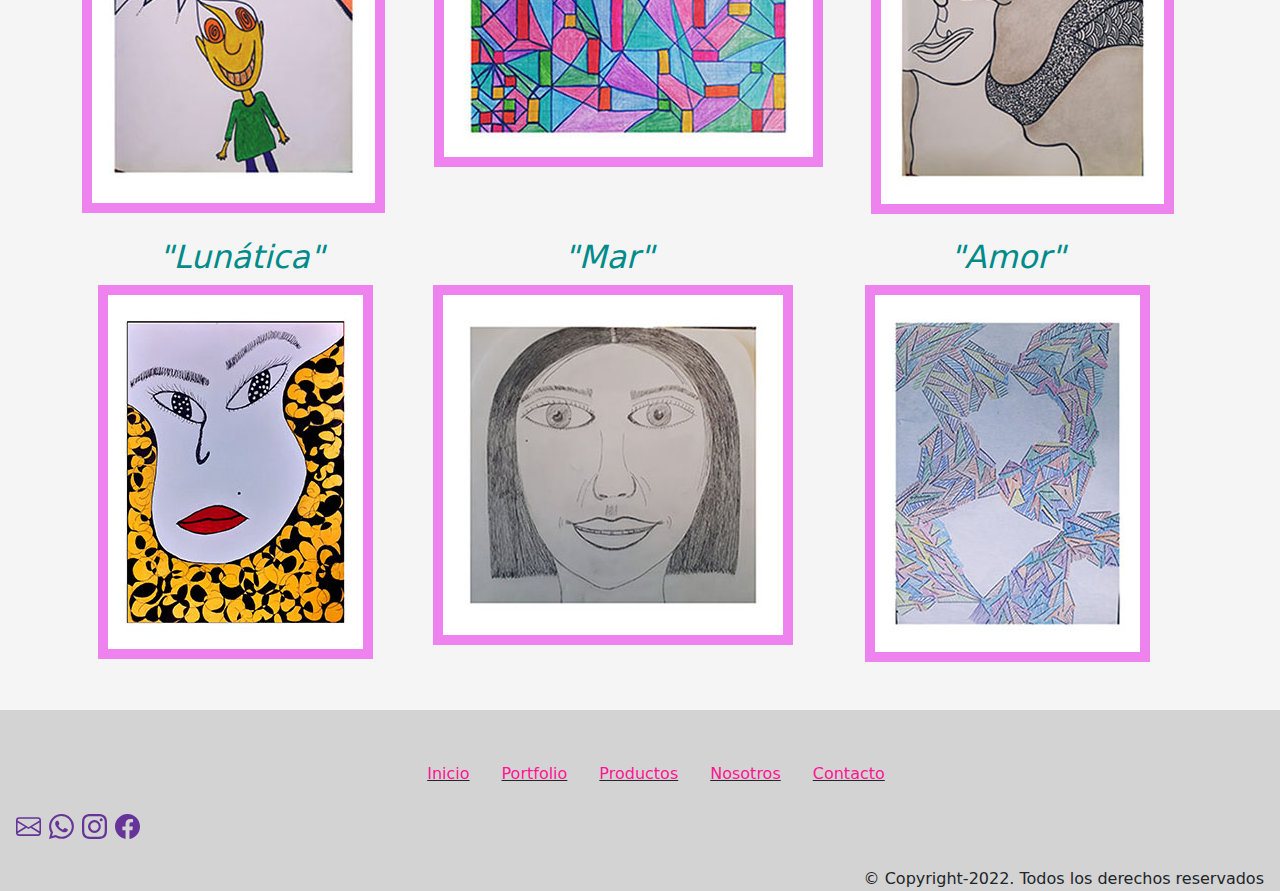
<file: assets/pages/portfolio.html>
<!DOCTYPE html>
<html lang="es">
<head>
    <meta charset="UTF-8">
    <meta http-equiv="X-UA-Compatible" content="IE=edge">
    <meta name="viewport" content="width=device-width, initial-scale=1.0">
    <!-- SEO -->
    <!-- Keywords -->
    <meta name="Keywords" content="trabajos artísticos, dibujos, pinturas artesanales"/>
    <title>Portfolio de Wadalhub</title>
    <!-- Description -->
    <meta name="description" content="Un espacio que engloba los trabajos artísticos más importantes logrados hasta el momento "/>
    <!-- Bootstrap local -->
    <link rel="stylesheet" href="../css/bootstrap.css">
        <!-- Estilos propios -->
        <link rel="stylesheet" href="../css/estilos-propios.css">
    <!-- Favicon -->
    <link rel="shortcut icon" href="../img/favicon.ico">
</head>
<body>
    <header class="header">
        <!-- Redes sociales -->
        <div class="d-flex justify-content-end">
          <a href="mailto:guadalupe.suarez@hotmail.com.ar" target="_blank">
            <svg xmlns="http://www.w3.org/2000/svg" width="25" height="25" fill="currentColor" class="bi bi-envelope m-1 mail" viewBox="0 0 16 16">
              <path d="M0 4a2 2 0 0 1 2-2h12a2 2 0 0 1 2 2v8a2 2 0 0 1-2 2H2a2 2 0 0 1-2-2V4Zm2-1a1 1 0 0 0-1 1v.217l7 4.2 7-4.2V4a1 1 0 0 0-1-1H2Zm13 2.383-4.708 2.825L15 11.105V5.383Zm-.034 6.876-5.64-3.471L8 9.583l-1.326-.795-5.64 3.47A1 1 0 0 0 2 13h12a1 1 0 0 0 .966-.741ZM1 11.105l4.708-2.897L1 5.383v5.722Z"/>
            </svg>
          </a>
          <a href="https://wa.me/5491159646270" target="_blank">
            <svg xmlns="http://www.w3.org/2000/svg" width="25" height="25" fill="currentColor" class="bi bi-whatsapp m-1 whatsapp" viewBox="0 0 16 16">
              <path d="M13.601 2.326A7.854 7.854 0 0 0 7.994 0C3.627 0 .068 3.558.064 7.926c0 1.399.366 2.76 1.057 3.965L0 16l4.204-1.102a7.933 7.933 0 0 0 3.79.965h.004c4.368 0 7.926-3.558 7.93-7.93A7.898 7.898 0 0 0 13.6 2.326zM7.994 14.521a6.573 6.573 0 0 1-3.356-.92l-.24-.144-2.494.654.666-2.433-.156-.251a6.56 6.56 0 0 1-1.007-3.505c0-3.626 2.957-6.584 6.591-6.584a6.56 6.56 0 0 1 4.66 1.931 6.557 6.557 0 0 1 1.928 4.66c-.004 3.639-2.961 6.592-6.592 6.592zm3.615-4.934c-.197-.099-1.17-.578-1.353-.646-.182-.065-.315-.099-.445.099-.133.197-.513.646-.627.775-.114.133-.232.148-.43.05-.197-.1-.836-.308-1.592-.985-.59-.525-.985-1.175-1.103-1.372-.114-.198-.011-.304.088-.403.087-.088.197-.232.296-.346.1-.114.133-.198.198-.33.065-.134.034-.248-.015-.347-.05-.099-.445-1.076-.612-1.47-.16-.389-.323-.335-.445-.34-.114-.007-.247-.007-.38-.007a.729.729 0 0 0-.529.247c-.182.198-.691.677-.691 1.654 0 .977.71 1.916.81 2.049.098.133 1.394 2.132 3.383 2.992.47.205.84.326 1.129.418.475.152.904.129 1.246.08.38-.058 1.171-.48 1.338-.943.164-.464.164-.86.114-.943-.049-.084-.182-.133-.38-.232z"/>
            </svg>
          </a>
          <a href="https://www.instagram.com/wadal.hub/" target="_blank">
            <svg xmlns="http://www.w3.org/2000/svg" width="25" height="25" fill="currentColor" class="bi bi-instagram m-1 instagram" viewBox="0 0 16 16">
              <path d="M8 0C5.829 0 5.556.01 4.703.048 3.85.088 3.269.222 2.76.42a3.917 3.917 0 0 0-1.417.923A3.927 3.927 0 0 0 .42 2.76C.222 3.268.087 3.85.048 4.7.01 5.555 0 5.827 0 8.001c0 2.172.01 2.444.048 3.297.04.852.174 1.433.372 1.942.205.526.478.972.923 1.417.444.445.89.719 1.416.923.51.198 1.09.333 1.942.372C5.555 15.99 5.827 16 8 16s2.444-.01 3.298-.048c.851-.04 1.434-.174 1.943-.372a3.916 3.916 0 0 0 1.416-.923c.445-.445.718-.891.923-1.417.197-.509.332-1.09.372-1.942C15.99 10.445 16 10.173 16 8s-.01-2.445-.048-3.299c-.04-.851-.175-1.433-.372-1.941a3.926 3.926 0 0 0-.923-1.417A3.911 3.911 0 0 0 13.24.42c-.51-.198-1.092-.333-1.943-.372C10.443.01 10.172 0 7.998 0h.003zm-.717 1.442h.718c2.136 0 2.389.007 3.232.046.78.035 1.204.166 1.486.275.373.145.64.319.92.599.28.28.453.546.598.92.11.281.24.705.275 1.485.039.843.047 1.096.047 3.231s-.008 2.389-.047 3.232c-.035.78-.166 1.203-.275 1.485a2.47 2.47 0 0 1-.599.919c-.28.28-.546.453-.92.598-.28.11-.704.24-1.485.276-.843.038-1.096.047-3.232.047s-2.39-.009-3.233-.047c-.78-.036-1.203-.166-1.485-.276a2.478 2.478 0 0 1-.92-.598 2.48 2.48 0 0 1-.6-.92c-.109-.281-.24-.705-.275-1.485-.038-.843-.046-1.096-.046-3.233 0-2.136.008-2.388.046-3.231.036-.78.166-1.204.276-1.486.145-.373.319-.64.599-.92.28-.28.546-.453.92-.598.282-.11.705-.24 1.485-.276.738-.034 1.024-.044 2.515-.045v.002zm4.988 1.328a.96.96 0 1 0 0 1.92.96.96 0 0 0 0-1.92zm-4.27 1.122a4.109 4.109 0 1 0 0 8.217 4.109 4.109 0 0 0 0-8.217zm0 1.441a2.667 2.667 0 1 1 0 5.334 2.667 2.667 0 0 1 0-5.334z"/>
            </svg>
          </a>
          <a href="https://www.facebook.com/Wadalhub-106199324592716" target="_blank">
            <svg xmlns="http://www.w3.org/2000/svg" width="25" height="25" fill="currentColor" class="bi bi-facebook m-1 facebook" viewBox="0 0 16 16">
              <path d="M16 8.049c0-4.446-3.582-8.05-8-8.05C3.58 0-.002 3.603-.002 8.05c0 4.017 2.926 7.347 6.75 7.951v-5.625h-2.03V8.05H6.75V6.275c0-2.017 1.195-3.131 3.022-3.131.876 0 1.791.157 1.791.157v1.98h-1.009c-.993 0-1.303.621-1.303 1.258v1.51h2.218l-.354 2.326H9.25V16c3.824-.604 6.75-3.934 6.75-7.951z"/>
            </svg>
          </a>
        </div>
        <!-- Barra de búsqueda -->
            <form action=""class="position-absolute top-0 end-0 mt-4 me-2 pt-3 d-none d-sm-block" >
                <input type="Search" placeholder=" Buscar">
                <input type="Submit" value="Buscar">
            </form>
            <!-- Logo -->
            <div>
                <a href="../../index.html">
                    <img src="../img/logo.png" class="img-thumbnail rounded mx-auto d-block mb-5 mt-5 border border-dark" alt="Logo de Wadalhub">
                </a>
            </div>
            <!-- Menú -->
            <nav class="navbar navbar-expand-lg navbar-dark bg-dark gradLineal">
                <div class="container-fluid pb-3 pt-1">
                  <button class="navbar-toggler" type="button" data-bs-toggle="collapse" data-bs-target="#navbarNavAltMarkup" aria-controls="navbarNavAltMarkup" aria-expanded="false" aria-label="Toggle navigation">
                    <span class="navbar-toggler-icon"></span>
                  </button>
                  <div class="collapse navbar-collapse" id="navbarNavAltMarkup">
                    <div class="navbar-nav mx-auto">
                      <a href="../../index.html"class="nav-link active ps-5 pe-5 itemMenu" aria-current="page" >Inicio</a>
                      <a href="portfolio.html"class="nav-link active ps-5 pe-5 itemMenu" aria-current="page" >Portfolio</a>
                      <a href="productos.html" class="nav-link active ps-5 pe-5 itemMenu" aria-current="page">Productos</a>
                      <a href="nosotros.html"class="nav-link active ps-5 pe-5 itemMenu" aria-current="page" >Nosotros</a>
                      <a href="contacto.html" class="nav-link active ps-5 pe-5 itemMenu" aria-current="page">Contacto</a>
                    </div>
                  </div>
                </div>
              </nav>  
    </header>
    <main class="main container-fluid pt-5 pb-5 ">
        <section>
          <!-- Galeria fotos -->
            <div class="container">
                <!-- Fila 1 -->
                <div class="row">
                <div class="col">
                    <h2 class="text-center portfolioCuadros fst-italic">"Floreciendo"</h2>
                    <img src="../img/floreciendo.jpg" class="bordes"alt="">
                </div>
                <div class="col">
                    <h2 class="text-center portfolioCuadros fst-italic" >"Cables"</h2>
                    <img src="../img/cables.jpg" class= "bordes mt-4" alt="">
                </div>
                <div class="col">
                    <h2 class="text-center portfolioCuadros fst-italic">"Saturnino Calvo"</h2>
                    <img src="../img/saturnino-calvo.jpg"  class= "bordes"alt="">
                </div>
                </div>
                <!-- Fila 2 -->
                <div class="row">
                <div class="col">
                    <h2 class="text-center portfolioCuadros mt-4 fst-italic ">"Amatista"</h2>
                    <img src="../img/amatista.jpg" class= "bordes" alt="">
                </div>
                <div class="col">
                    <h2 class="text-center portfolioCuadros mt-4 fst-italic ">"Felis silvestris lybica"</h2>
                    <img src="../img/felis.jpg" class= "bordes" alt="">
                </div>
                <div class="col">
                    <h2 class="text-center portfolioCuadros mt-4 fst-italic">"Street"</h2>
                    <img src="../img/street.jpg" class= "bordes ms-3" alt="">
                </div>
                <!-- Fila 3 -->
                <div class="row">
                <div class="col">
                    <h2 class="text-center portfolioCuadros mt-3 fst-italic">"Neurosis"</h2>
                    <img src="../img/neurosis.jpg" class= "bordes" alt="">
                </div>
                <div class="col">
                    <h2 class="text-center portfolioCuadros mt-4 fst-italic">"Vitral"</h2>
                    <img src="../img/vitral.jpg" class= "bordes  ms-3" alt="">
                </div>
                <div class="col">
                    <h2 class="text-center portfolioCuadros mt-4 fst-italic">"Ángel caído"</h2>
                    <img src="../img/angel-caido.jpg" class= "bordes ms-4" alt="">
                </div>
                <!-- Fila 4 -->
                <div class="row">
                <div class="col">
                    <h2 class="text-center portfolioCuadros mt-4 fst-italic">"Lunática"</h2>
                    <img src="../img/lunatica.jpg" class= "bordes ms-3" alt="">
                </div>
                <div class="col">
                    <h2 class="text-center portfolioCuadros mt-4 fst-italic">"Mar"</h2>
                    <img src="../img/mar.jpg" class= "bordes ms-2 " alt="">
                </div>
                <div class="col">
                    <h2 class="text-center portfolioCuadros mt-4 ms-5 fst-italic">"Amor"</h2>
                    <img src="../img/amor.jpg" class= "bordes ms-5" alt="">
                </div>
                </div>
            </div>
        </section>
    </main>
    <footer class="footer container-fluid pb-0 pt-5 mb-0">
        <!-- Menú footer -->
        <ul class="text-decoration-underline d-flex" >
            <li><a href="../../index.html"class="nav-link px-2-text-muted pt-1 menuFooter colorMenu" > Inicio</a></li>
            <li><a href="portfolio.html"class="nav-link px-2-text-muted pt-1 menuFooter colorMenu" > Portfolio</a></li>
            <li><a href="productos.html" class="nav-link px-2-text-muted pt-1 menuFooter colorMenu"> Productos</a></li>
            <li><a href="nosotros.html"class="nav-link px-2-text-muted  pt-1 menuFooter colorMenu" > Nosotros</a></li>
            <li><a href="contacto.html"class="nav-link px-2-text-muted  pt-1 menuFooter colorMenu" > Contacto</a></li>
        </ul>
        <!-- Redes sociales footer -->
        <div class="redesFooter d-flex">
          <a href="mailto:guadalupe.suarez@hotmail.com.ar" target="_blank">
            <svg xmlns="http://www.w3.org/2000/svg" width="25" height="25" fill="currentColor" class="bi bi-envelope m-1 mail" viewBox="0 0 16 16">
              <path d="M0 4a2 2 0 0 1 2-2h12a2 2 0 0 1 2 2v8a2 2 0 0 1-2 2H2a2 2 0 0 1-2-2V4Zm2-1a1 1 0 0 0-1 1v.217l7 4.2 7-4.2V4a1 1 0 0 0-1-1H2Zm13 2.383-4.708 2.825L15 11.105V5.383Zm-.034 6.876-5.64-3.471L8 9.583l-1.326-.795-5.64 3.47A1 1 0 0 0 2 13h12a1 1 0 0 0 .966-.741ZM1 11.105l4.708-2.897L1 5.383v5.722Z"/>
            </svg>
          </a>
          <a href="https://wa.me/5491159646270" target="_blank">
            <svg xmlns="http://www.w3.org/2000/svg" width="25" height="25" fill="currentColor" class="bi bi-whatsapp m-1 whatsapp" viewBox="0 0 16 16">
              <path d="M13.601 2.326A7.854 7.854 0 0 0 7.994 0C3.627 0 .068 3.558.064 7.926c0 1.399.366 2.76 1.057 3.965L0 16l4.204-1.102a7.933 7.933 0 0 0 3.79.965h.004c4.368 0 7.926-3.558 7.93-7.93A7.898 7.898 0 0 0 13.6 2.326zM7.994 14.521a6.573 6.573 0 0 1-3.356-.92l-.24-.144-2.494.654.666-2.433-.156-.251a6.56 6.56 0 0 1-1.007-3.505c0-3.626 2.957-6.584 6.591-6.584a6.56 6.56 0 0 1 4.66 1.931 6.557 6.557 0 0 1 1.928 4.66c-.004 3.639-2.961 6.592-6.592 6.592zm3.615-4.934c-.197-.099-1.17-.578-1.353-.646-.182-.065-.315-.099-.445.099-.133.197-.513.646-.627.775-.114.133-.232.148-.43.05-.197-.1-.836-.308-1.592-.985-.59-.525-.985-1.175-1.103-1.372-.114-.198-.011-.304.088-.403.087-.088.197-.232.296-.346.1-.114.133-.198.198-.33.065-.134.034-.248-.015-.347-.05-.099-.445-1.076-.612-1.47-.16-.389-.323-.335-.445-.34-.114-.007-.247-.007-.38-.007a.729.729 0 0 0-.529.247c-.182.198-.691.677-.691 1.654 0 .977.71 1.916.81 2.049.098.133 1.394 2.132 3.383 2.992.47.205.84.326 1.129.418.475.152.904.129 1.246.08.38-.058 1.171-.48 1.338-.943.164-.464.164-.86.114-.943-.049-.084-.182-.133-.38-.232z"/>
            </svg>
          </a>
          <a href="https://www.instagram.com/wadal.hub/" target="_blank">
            <svg xmlns="http://www.w3.org/2000/svg" width="25" height="25" fill="currentColor" class="bi bi-instagram m-1 instagram" viewBox="0 0 16 16">
              <path d="M8 0C5.829 0 5.556.01 4.703.048 3.85.088 3.269.222 2.76.42a3.917 3.917 0 0 0-1.417.923A3.927 3.927 0 0 0 .42 2.76C.222 3.268.087 3.85.048 4.7.01 5.555 0 5.827 0 8.001c0 2.172.01 2.444.048 3.297.04.852.174 1.433.372 1.942.205.526.478.972.923 1.417.444.445.89.719 1.416.923.51.198 1.09.333 1.942.372C5.555 15.99 5.827 16 8 16s2.444-.01 3.298-.048c.851-.04 1.434-.174 1.943-.372a3.916 3.916 0 0 0 1.416-.923c.445-.445.718-.891.923-1.417.197-.509.332-1.09.372-1.942C15.99 10.445 16 10.173 16 8s-.01-2.445-.048-3.299c-.04-.851-.175-1.433-.372-1.941a3.926 3.926 0 0 0-.923-1.417A3.911 3.911 0 0 0 13.24.42c-.51-.198-1.092-.333-1.943-.372C10.443.01 10.172 0 7.998 0h.003zm-.717 1.442h.718c2.136 0 2.389.007 3.232.046.78.035 1.204.166 1.486.275.373.145.64.319.92.599.28.28.453.546.598.92.11.281.24.705.275 1.485.039.843.047 1.096.047 3.231s-.008 2.389-.047 3.232c-.035.78-.166 1.203-.275 1.485a2.47 2.47 0 0 1-.599.919c-.28.28-.546.453-.92.598-.28.11-.704.24-1.485.276-.843.038-1.096.047-3.232.047s-2.39-.009-3.233-.047c-.78-.036-1.203-.166-1.485-.276a2.478 2.478 0 0 1-.92-.598 2.48 2.48 0 0 1-.6-.92c-.109-.281-.24-.705-.275-1.485-.038-.843-.046-1.096-.046-3.233 0-2.136.008-2.388.046-3.231.036-.78.166-1.204.276-1.486.145-.373.319-.64.599-.92.28-.28.546-.453.92-.598.282-.11.705-.24 1.485-.276.738-.034 1.024-.044 2.515-.045v.002zm4.988 1.328a.96.96 0 1 0 0 1.92.96.96 0 0 0 0-1.92zm-4.27 1.122a4.109 4.109 0 1 0 0 8.217 4.109 4.109 0 0 0 0-8.217zm0 1.441a2.667 2.667 0 1 1 0 5.334 2.667 2.667 0 0 1 0-5.334z"/>
            </svg>
          </a>
          <a href="https://www.facebook.com/Wadalhub-106199324592716" target="_blank">
            <svg xmlns="http://www.w3.org/2000/svg" width="25" height="25" fill="currentColor" class="bi bi-facebook m-1 facebook" viewBox="0 0 16 16">
              <path d="M16 8.049c0-4.446-3.582-8.05-8-8.05C3.58 0-.002 3.603-.002 8.05c0 4.017 2.926 7.347 6.75 7.951v-5.625h-2.03V8.05H6.75V6.275c0-2.017 1.195-3.131 3.022-3.131.876 0 1.791.157 1.791.157v1.98h-1.009c-.993 0-1.303.621-1.303 1.258v1.51h2.218l-.354 2.326H9.25V16c3.824-.604 6.75-3.934 6.75-7.951z"/>
            </svg>
          </a>
        </div>
        <div class="text-end mt-4 me-1">
            &copy; Copyright-2022. Todos los derechos reservados
        </div>
    </footer>
    <!-- Javascript de bootstrap -->
    <script src="../js/bootstrap.js"></script>
</body>
</html>
</file>
<file: assets/css/estilos-propios.css>
.header{
    background-color: #FFB6C1;
}
.main{
    background-color: whitesmoke;
}
.mainNosotros{
    background-color: #DDA0DD;
}
.footer{
    background-color: #d3d3d3;
}
.bienvenida{
    color: rgb(116 7 116);
}
.portada{
    height: 105vh;
}
.textoInicial{
    font-family: 'Lato', sans-serif;
    font-weight: 300;
    color: #000080
}
.portfolioCuadros{
    color: #008B8B
}
.bordes{
    border: solid 10px violet;
}
.productos{
    color: #FF1493;
    font-family: 'Dosis', sans-serif;
}
.tecnica{
    color: midnightblue;
    font-family: 'Saira Condensed', sans-serif;
}
.precios{
    color:#8A2BE2;
    font-family: 'Roboto Mono', monospace
}
.comprar:hover{
    background-color:grey;
}
.cards:hover{
    transform: scale(1.1);
}
.nosotros{
    color: indigo;
    font-family: 'Roboto Mono', monospace;
}
.videoNosotros{
    width: 40%;
}
.boton{
    width: 20%;
}
h1{
    font-family: 'Fjalla One', sans-serif;
}
ul{
    list-style-type:none;
    justify-content: center;
}
.itemMenu:hover {
    background-color:pink;
    width: 25%;
    height: 5%;
}
svg{
    color: #663399;
}
.facebook:hover{
    background-color: white;
    color:blue;
}
.instagram:hover{
    background-color:white;
    color:#FF1493;
}
.whatsapp:hover{
    background-color: white;
    color: #32CD32;
}
.mail:hover{
    background-color: white;
    color: #4169E1;
}
.menuFooter{
    color:#FF1493;
}
.colorMenu:hover{
    color:#008B8B;
}
.gradLineal{
    background-image: linear-gradient(#FAA6B3,#753565,black);
}
/* ANIMACIONES */

.textoAnimado{
    animation-name: texto;
    animation-iteration-count: 1;
    animation-duration: 5s;
}
/* KEYFRAMES */
@keyframes texto{
    from{
        transform: translate(-200px);
        opacity: 0;
    }
    to{
        transform: translate(0);
        opacity: 1;
    }
}
</file>
